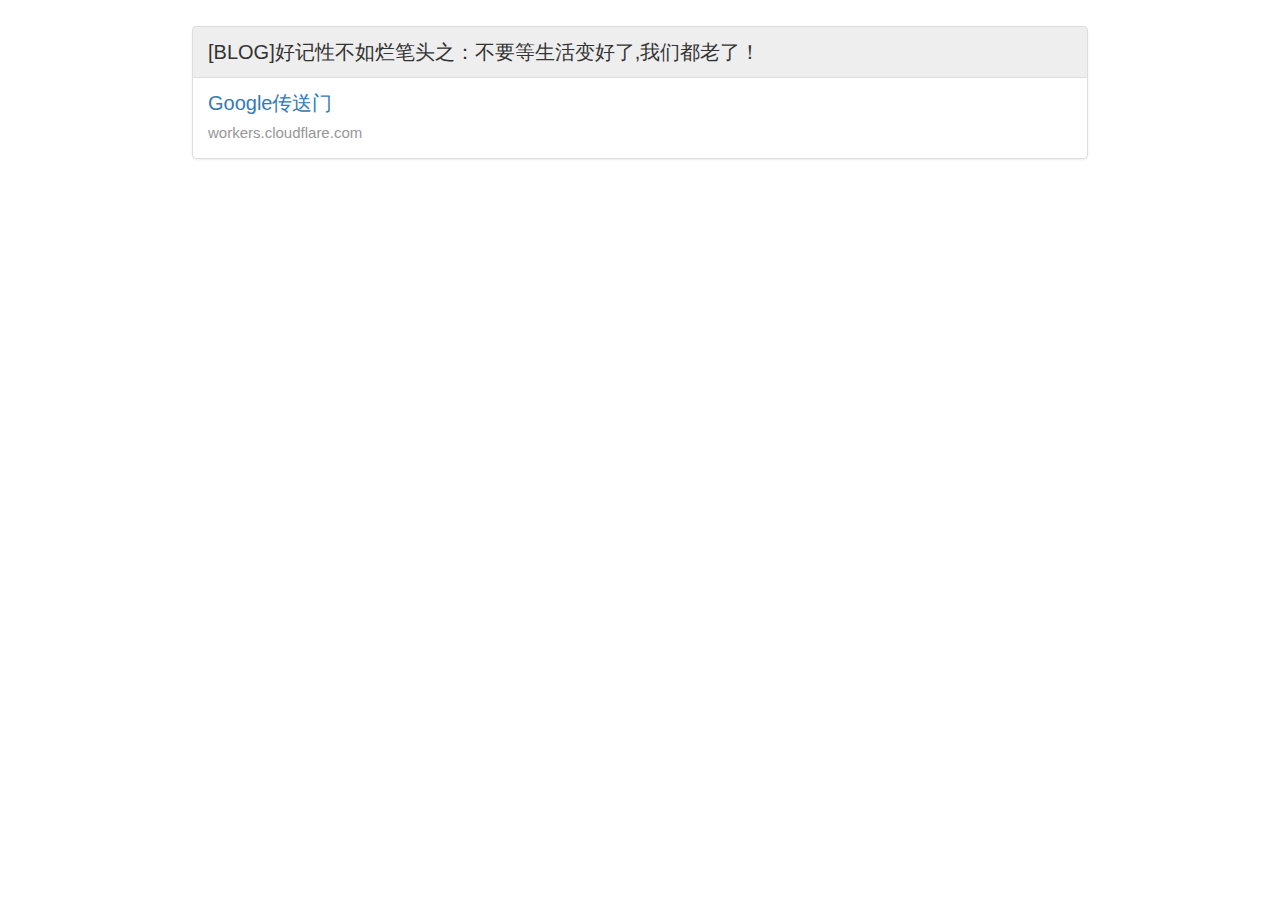
<file: index.html>
<html>
<head>
    <meta http-equiv="content-type" content="text/html; charset=utf-8" />
    <script src="/js/less.min.js"></script>
    
    <link rel="stylesheet" href="/css/bootstrap.min.css">
    <link rel="stylesheet" href="/css/bootstrap-theme.min.css">
    <link rel="stylesheet" href="/css/home.css">
    
    
    <script>
        (function (i, s, o, g, r, a, m) {
            i['GoogleAnalyticsObject'] = r; i[r] = i[r] || function () {
                (i[r].q = i[r].q || []).push(arguments)
            }, i[r].l = 1 * new Date(); a = s.createElement(o),
                m = s.getElementsByTagName(o)[0]; a.async = 1; a.src = g; m.parentNode.insertBefore(a, m)
        })(window, document, 'script', '//www.google-analytics.com/analytics.js', 'ga');
        ga('create', 'UA-71897482-1', 'auto');
        ga('send', 'pageview');
    </script>
    
    
    <title>Code & Life</title>
    <meta name="viewport" content="width=device-width, initial-scale=0.8, maximum-scale=0.8, user-scalable=no">
</head>

<body>
<ul class="list-group">

<li class="list-group-item title" style="background-color:#eee">
    [BLOG]好记性不如烂笔头之：不要等生活变好了,我们都老了！
</li>

<li class="list-group-item title">
    <a href="/google">Google传送门</a>
    <div class="title-date">workers.cloudflare.com</div>
</li>

</ul>

</body>
</html>
</file>
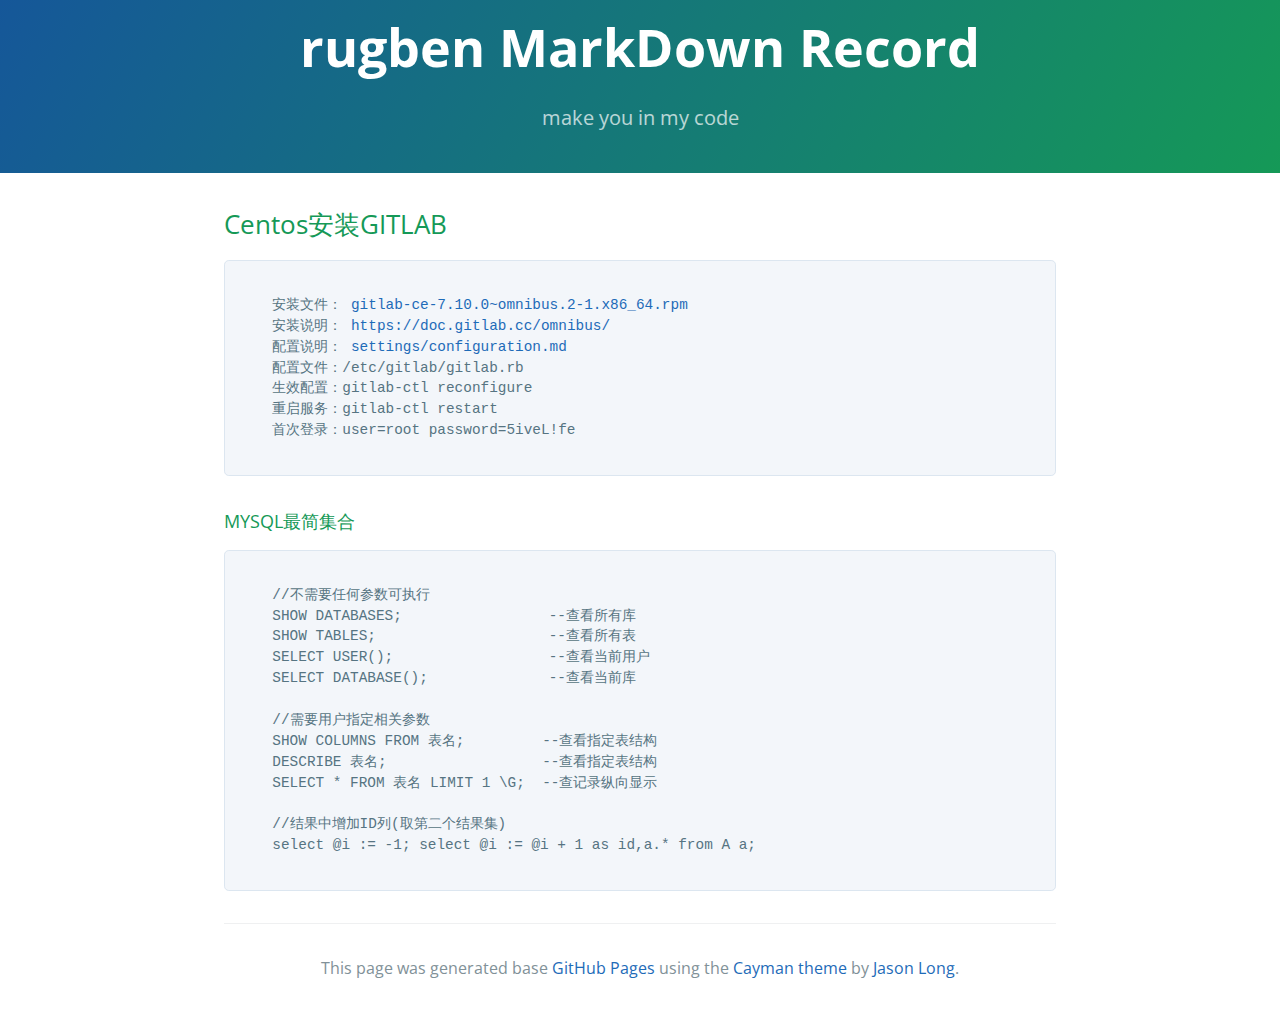
<file: google/index.bak.html>
<!DOCTYPE html>
<html lang="en-us">
  <head>
    <meta charset="UTF-8">
    <title>Easy Learn Code</title>
    <meta name="viewport" content="width=device-width, initial-scale=1">
    <link rel="stylesheet" type="text/css" href="stylesheets/normalize.css" media="screen">
    <link href='https://fonts.googleapis.com/css?family=Open+Sans:400,700' rel='stylesheet' type='text/css'>
    <link rel="stylesheet" type="text/css" href="stylesheets/stylesheet.css" media="screen">
    <link rel="stylesheet" type="text/css" href="stylesheets/github-light.css" media="screen">
  </head>
  <body>
    <section class="page-header">
      <h1 class="project-name">rugben MarkDown Record</h1>
      <h2 class="project-tagline">make you in my code</h2>
    </section>

    <section class="main-content">
     <h2>Centos安装GITLAB</h2> 
  <pre><code> 
    安装文件： <a href="https://downloads-packages.s3.amazonaws.com/centos-6.6/gitlab-ce-7.10.0~omnibus.2-1.x86_64.rpm">gitlab-ce-7.10.0~omnibus.2-1.x86_64.rpm</a> 
    安装说明： <a href="https://doc.gitlab.cc/omnibus/" target="_blank">https://doc.gitlab.cc/omnibus/</a>
    配置说明： <a href="https://gitlab.com/gitlab-org/omnibus-gitlab/blob/master/doc/settings/configuration.md" target="_blank">settings/configuration.md</a>
    配置文件：/etc/gitlab/gitlab.rb
    生效配置：gitlab-ctl reconfigure
    重启服务：gitlab-ctl restart
    首次登录：user=root password=5iveL!fe
  </pre></code>
  <h4>MYSQL最简集合</h4>
  <pre><code>
    //不需要任何参数可执行
    SHOW DATABASES;                 --查看所有库
    SHOW TABLES;                    --查看所有表
    SELECT USER();                  --查看当前用户
    SELECT DATABASE();              --查看当前库

    //需要用户指定相关参数
    SHOW COLUMNS FROM 表名;         --查看指定表结构
    DESCRIBE 表名;                  --查看指定表结构
    SELECT * FROM 表名 LIMIT 1 \G;  --查记录纵向显示

    //结果中增加ID列(取第二个结果集)
    select @i := -1; select @i := @i + 1 as id,a.* from A a;
   </pre></code>

      <footer class="site-footer">

        <span class="site-footer-credits" >This page was generated base <a href="https://github.com/Bension/bension.github.io">GitHub Pages</a> using the <a href="https://github.com/jasonlong/cayman-theme">Cayman theme</a> by <a href="https://twitter.com/jasonlong">Jason Long</a>.</span>
      </footer>

    </section>

  
  </body>
</html>
</file>
<file: css/home.css>
body {
    font-family: STFangSong, Helvetica, Arial, Vernada, Tahoma, STXihei, "Microsoft YaHei", "Songti SC", SimSun, Heiti, sans-serif;
    font-size: 18px;
    margin: auto;
    line-height: 150%;
    padding: 1% 1% 1% 1%;
}

@media (min-width: 992px) {  
    body {
        padding: 2% 5% 5% 5%;
        width: 80%;
        font-size: 20px;
    }
}

a {
    display: block;
}

.panel-title a {
    display: initial;
}

.title {
    /* cursor: pointer; */
}

li.title:hover {
    background-color: #eee;
}

.panel {
    border-radius: 0;
}

.panel-default > .panel-heading {
	background-image: none;
	background-color: #fff;
}

.navbar-default {
	background-image: none;
	background-color: #fff;
    box-shadow: none;
}

.row {
    margin-top: 2%;
}

.panel-title {
    font-size: 17px;
}

.title-date {
    font-size: 15px;
    color:#969696
}
</file>
<file: google/stylesheets/stylesheet.css>
* {
  box-sizing: border-box; }

body {
  padding: 0;
  margin: 0;
  font-family: "Open Sans", "Helvetica Neue", Helvetica, Arial, sans-serif;
  font-size: 16px;
  line-height: 1.5;
  color: #606c71; }

a {
  color: #1e6bb8;
  text-decoration: none; }
  a:hover {
    text-decoration: underline; }

.btn {
  display: inline-block;
  margin-bottom: 1rem;
  color: rgba(255, 255, 255, 0.7);
  background-color: rgba(255, 255, 255, 0.08);
  border-color: rgba(255, 255, 255, 0.2);
  border-style: solid;
  border-width: 1px;
  border-radius: 0.3rem;
  transition: color 0.2s, background-color 0.2s, border-color 0.2s; }
  .btn + .btn {
    margin-left: 1rem; }

.btn:hover {
  color: rgba(255, 255, 255, 0.8);
  text-decoration: none;
  background-color: rgba(255, 255, 255, 0.2);
  border-color: rgba(255, 255, 255, 0.3); }

@media screen and (min-width: 64em) {
  .btn {
    padding: 0.75rem 1rem; } }

@media screen and (min-width: 42em) and (max-width: 64em) {
  .btn {
    padding: 0.6rem 0.9rem;
    font-size: 0.9rem; } }

@media screen and (max-width: 42em) {
  .btn {
    display: block;
    width: 100%;
    padding: 0.75rem;
    font-size: 0.9rem; }
    .btn + .btn {
      margin-top: 1rem;
      margin-left: 0; } }

.page-header {
  color: #fff;
  text-align: center;
  background-color: #159957;
  background-image: linear-gradient(120deg, #155799, #159957); }

@media screen and (min-width: 64em) {
  .page-header {
    padding: 0.5rem 0.5rem; } }

@media screen and (min-width: 42em) and (max-width: 64em) {
  .page-header {
    padding: 0.5rem 0.5rem; } }

@media screen and (max-width: 42em) {
  .page-header {
    padding: 0.5rem 0.5rem; } }

.project-name {
  margin-top: 0;
  margin-bottom: 0.1rem; }

@media screen and (min-width: 64em) {
  .project-name {
    font-size: 3.25rem; } }

@media screen and (min-width: 42em) and (max-width: 64em) {
  .project-name {
    font-size: 2.25rem; } }

@media screen and (max-width: 42em) {
  .project-name {
    font-size: 1.75rem; } }

.project-tagline {
  margin-bottom: 2rem;
  font-weight: normal;
  opacity: 0.7; }

@media screen and (min-width: 64em) {
  .project-tagline {
    font-size: 1.25rem; } }

@media screen and (min-width: 42em) and (max-width: 64em) {
  .project-tagline {
    font-size: 1.15rem; } }

@media screen and (max-width: 42em) {
  .project-tagline {
    font-size: 1rem; } }

.main-content :first-child {
  margin-top: 0; }
.main-content img {
  max-width: 100%; }
.main-content h1, .main-content h2, .main-content h3, .main-content h4, .main-content h5, .main-content h6 {
  margin-top: 2rem;
  margin-bottom: 1rem;
  font-weight: normal;
  color: #159957; }
.main-content p {
  margin-bottom: 1em; }
.main-content code {
  padding: 2px 4px;
  font-family: Consolas, "Liberation Mono", Menlo, Courier, monospace;
  font-size: 0.9rem;
  color: #383e41;
  background-color: #f3f6fa;
  border-radius: 0.3rem; }
.main-content pre {
  padding: 0.8rem;
  margin-top: 0;
  margin-bottom: 1rem;
  font: 1rem Consolas, "Liberation Mono", Menlo, Courier, monospace;
  color: #567482;
  word-wrap: normal;
  background-color: #f3f6fa;
  border: solid 1px #dce6f0;
  border-radius: 0.3rem; }
  .main-content pre > code {
    padding: 0;
    margin: 0;
    font-size: 0.9rem;
    color: #567482;
    word-break: normal;
    white-space: pre;
    background: transparent;
    border: 0; }
.main-content .highlight {
  margin-bottom: 1rem; }
  .main-content .highlight pre {
    margin-bottom: 0;
    word-break: normal; }
.main-content .highlight pre, .main-content pre {
  padding: 0.8rem;
  overflow: auto;
  font-size: 0.9rem;
  line-height: 1.45;
  border-radius: 0.3rem; }
.main-content pre code, .main-content pre tt {
  display: inline;
  max-width: initial;
  padding: 0;
  margin: 0;
  overflow: initial;
  line-height: inherit;
  word-wrap: normal;
  background-color: transparent;
  border: 0; }
  .main-content pre code:before, .main-content pre code:after, .main-content pre tt:before, .main-content pre tt:after {
    content: normal; }
.main-content ul, .main-content ol {
  margin-top: 0; }
.main-content blockquote {
  padding: 0 1rem;
  margin-left: 0;
  color: #819198;
  border-left: 0.3rem solid #dce6f0; }
  .main-content blockquote > :first-child {
    margin-top: 0; }
  .main-content blockquote > :last-child {
    margin-bottom: 0; }
.main-content table {
  display: block;
  width: 100%;
  overflow: auto;
  word-break: normal;
  word-break: keep-all; }
  .main-content table th {
    font-weight: bold; }
  .main-content table th, .main-content table td {
    padding: 0.5rem 1rem;
    border: 1px solid #e9ebec; }
.main-content dl {
  padding: 0; }
  .main-content dl dt {
    padding: 0;
    margin-top: 1rem;
    font-size: 1rem;
    font-weight: bold; }
  .main-content dl dd {
    padding: 0;
    margin-bottom: 1rem; }
.main-content hr {
  height: 2px;
  padding: 0;
  margin: 1rem 0;
  background-color: #eff0f1;
  border: 0; }

@media screen and (min-width: 64em) {
  .main-content {
    max-width: 64rem;
    padding: 2rem 6rem;
    margin: 0 auto;
    font-size: 1.1rem; } }

@media screen and (min-width: 42em) and (max-width: 64em) {
  .main-content {
    padding: 2rem 4rem;
    font-size: 1.1rem; } }

@media screen and (max-width: 42em) {
  .main-content {
    padding: 2rem 1rem;
    font-size: 1rem; } }

.site-footer {
  padding-top: 2rem;
  margin-top: 2rem;
  text-align: center;
  border-top: solid 1px #eff0f1; }

.site-footer-owner {
  display: block;
  font-weight: bold; }

.site-footer-credits {
  color: #819198; }

@media screen and (min-width: 64em) {
  .site-footer {
    font-size: 1rem; } }

@media screen and (min-width: 42em) and (max-width: 64em) {
  .site-footer {
    font-size: 1rem; } }

@media screen and (max-width: 42em) {
  .site-footer {
    font-size: 0.9rem; } }
</file>
<file: google/stylesheets/github-light.css>
/*
The MIT License (MIT)

Copyright (c) 2016 GitHub, Inc.

Permission is hereby granted, free of charge, to any person obtaining a copy
of this software and associated documentation files (the "Software"), to deal
in the Software without restriction, including without limitation the rights
to use, copy, modify, merge, publish, distribute, sublicense, and/or sell
copies of the Software, and to permit persons to whom the Software is
furnished to do so, subject to the following conditions:

The above copyright notice and this permission notice shall be included in all
copies or substantial portions of the Software.

THE SOFTWARE IS PROVIDED "AS IS", WITHOUT WARRANTY OF ANY KIND, EXPRESS OR
IMPLIED, INCLUDING BUT NOT LIMITED TO THE WARRANTIES OF MERCHANTABILITY,
FITNESS FOR A PARTICULAR PURPOSE AND NONINFRINGEMENT. IN NO EVENT SHALL THE
AUTHORS OR COPYRIGHT HOLDERS BE LIABLE FOR ANY CLAIM, DAMAGES OR OTHER
LIABILITY, WHETHER IN AN ACTION OF CONTRACT, TORT OR OTHERWISE, ARISING FROM,
OUT OF OR IN CONNECTION WITH THE SOFTWARE OR THE USE OR OTHER DEALINGS IN THE
SOFTWARE.

*/

.pl-c /* comment */ {
  color: #969896;
}

.pl-c1 /* constant, variable.other.constant, support, meta.property-name, support.constant, support.variable, meta.module-reference, markup.raw, meta.diff.header */,
.pl-s .pl-v /* string variable */ {
  color: #0086b3;
}

.pl-e /* entity */,
.pl-en /* entity.name */ {
  color: #795da3;
}

.pl-smi /* variable.parameter.function, storage.modifier.package, storage.modifier.import, storage.type.java, variable.other */,
.pl-s .pl-s1 /* string source */ {
  color: #333;
}

.pl-ent /* entity.name.tag */ {
  color: #63a35c;
}

.pl-k /* keyword, storage, storage.type */ {
  color: #a71d5d;
}

.pl-s /* string */,
.pl-pds /* punctuation.definition.string, string.regexp.character-class */,
.pl-s .pl-pse .pl-s1 /* string punctuation.section.embedded source */,
.pl-sr /* string.regexp */,
.pl-sr .pl-cce /* string.regexp constant.character.escape */,
.pl-sr .pl-sre /* string.regexp source.ruby.embedded */,
.pl-sr .pl-sra /* string.regexp string.regexp.arbitrary-repitition */ {
  color: #183691;
}

.pl-v /* variable */ {
  color: #ed6a43;
}

.pl-id /* invalid.deprecated */ {
  color: #b52a1d;
}

.pl-ii /* invalid.illegal */ {
  color: #f8f8f8;
  background-color: #b52a1d;
}

.pl-sr .pl-cce /* string.regexp constant.character.escape */ {
  font-weight: bold;
  color: #63a35c;
}

.pl-ml /* markup.list */ {
  color: #693a17;
}

.pl-mh /* markup.heading */,
.pl-mh .pl-en /* markup.heading entity.name */,
.pl-ms /* meta.separator */ {
  font-weight: bold;
  color: #1d3e81;
}

.pl-mq /* markup.quote */ {
  color: #008080;
}

.pl-mi /* markup.italic */ {
  font-style: italic;
  color: #333;
}

.pl-mb /* markup.bold */ {
  font-weight: bold;
  color: #333;
}

.pl-md /* markup.deleted, meta.diff.header.from-file */ {
  color: #bd2c00;
  background-color: #ffecec;
}

.pl-mi1 /* markup.inserted, meta.diff.header.to-file */ {
  color: #55a532;
  background-color: #eaffea;
}

.pl-mdr /* meta.diff.range */ {
  font-weight: bold;
  color: #795da3;
}

.pl-mo /* meta.output */ {
  color: #1d3e81;
}
</file>
